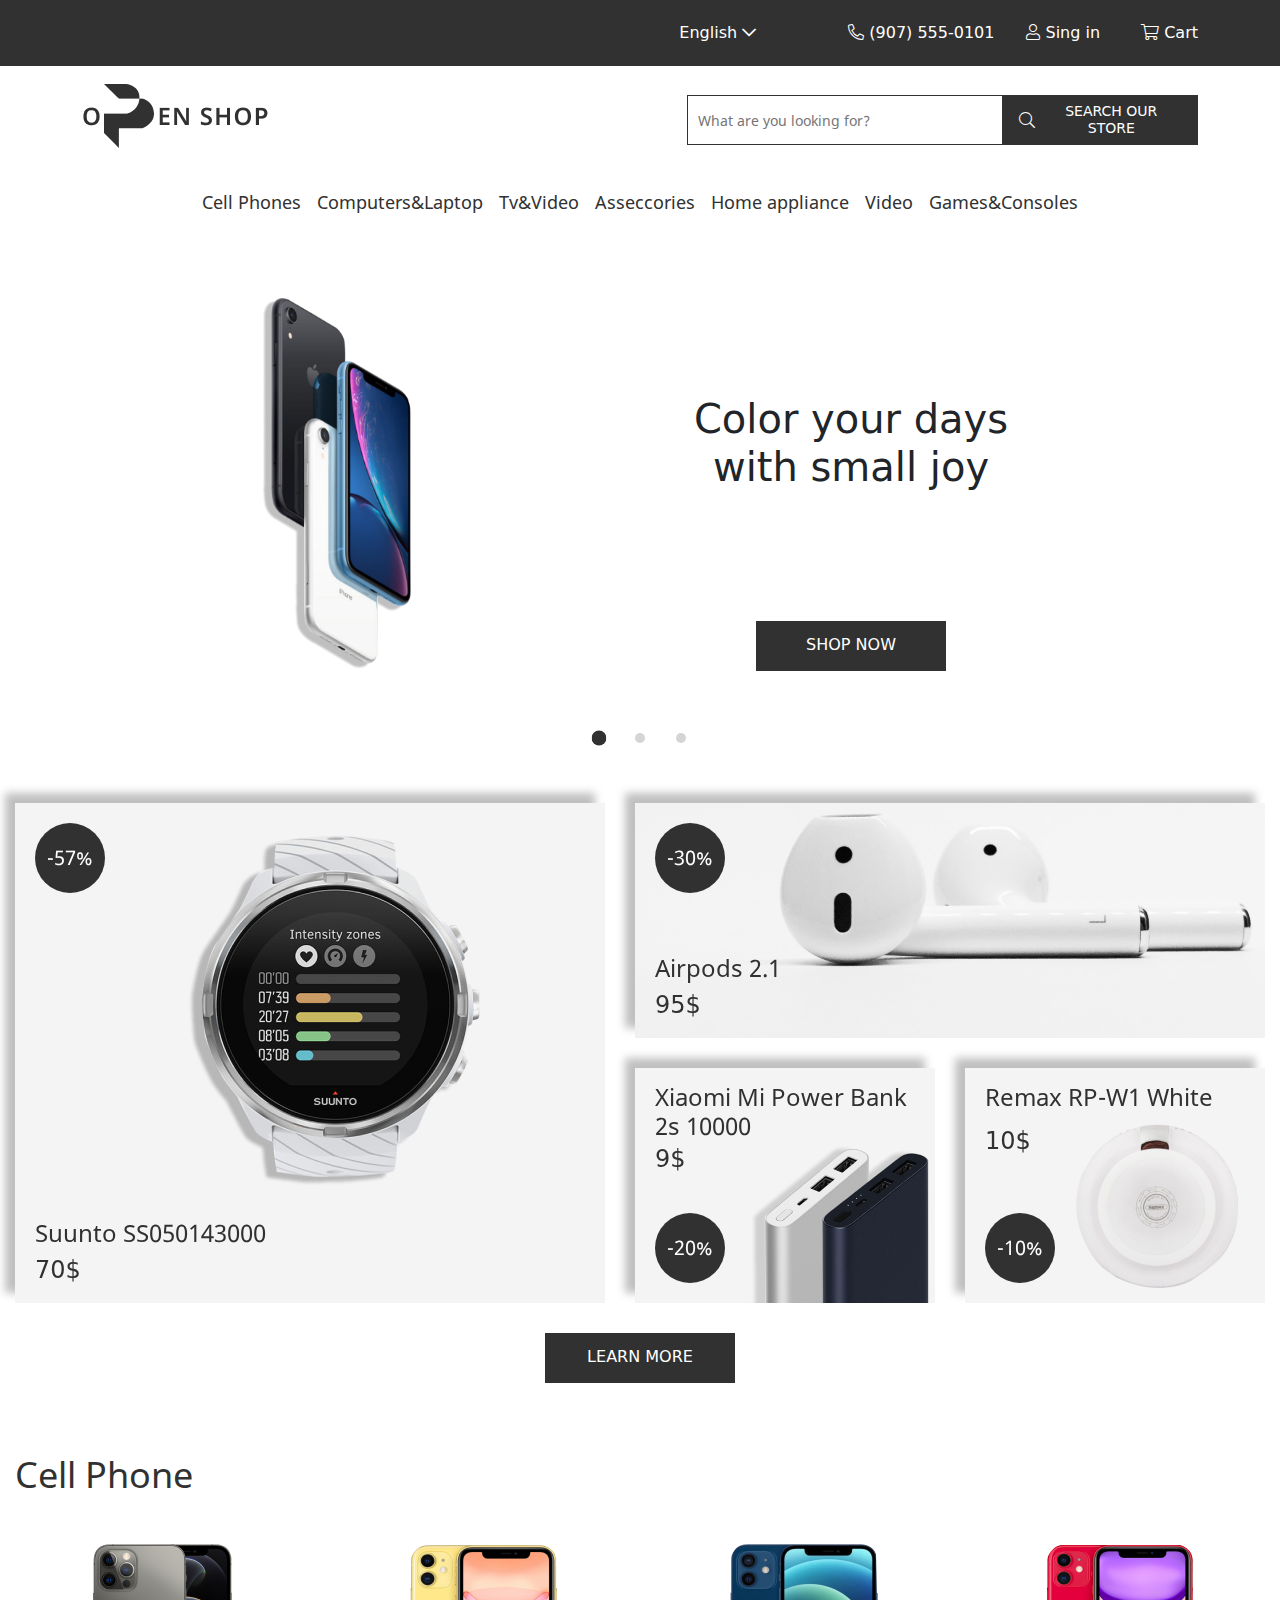
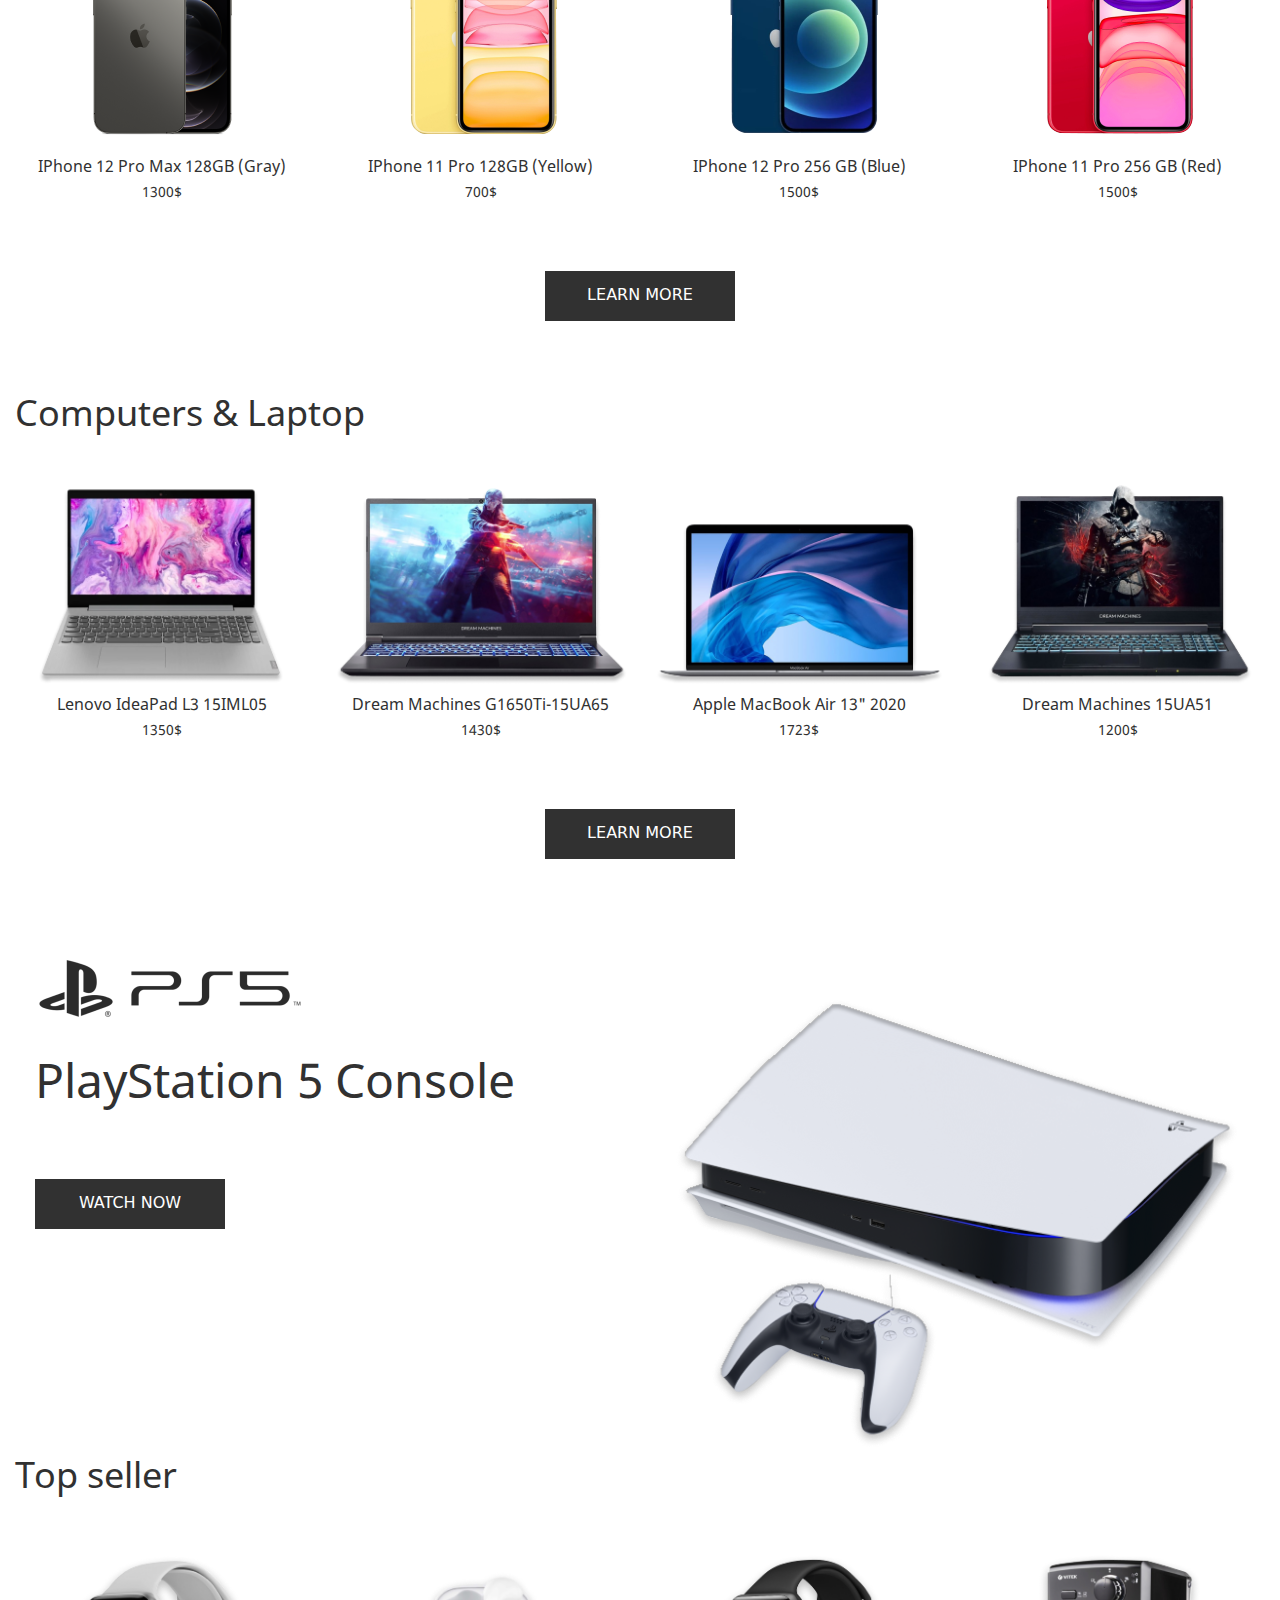
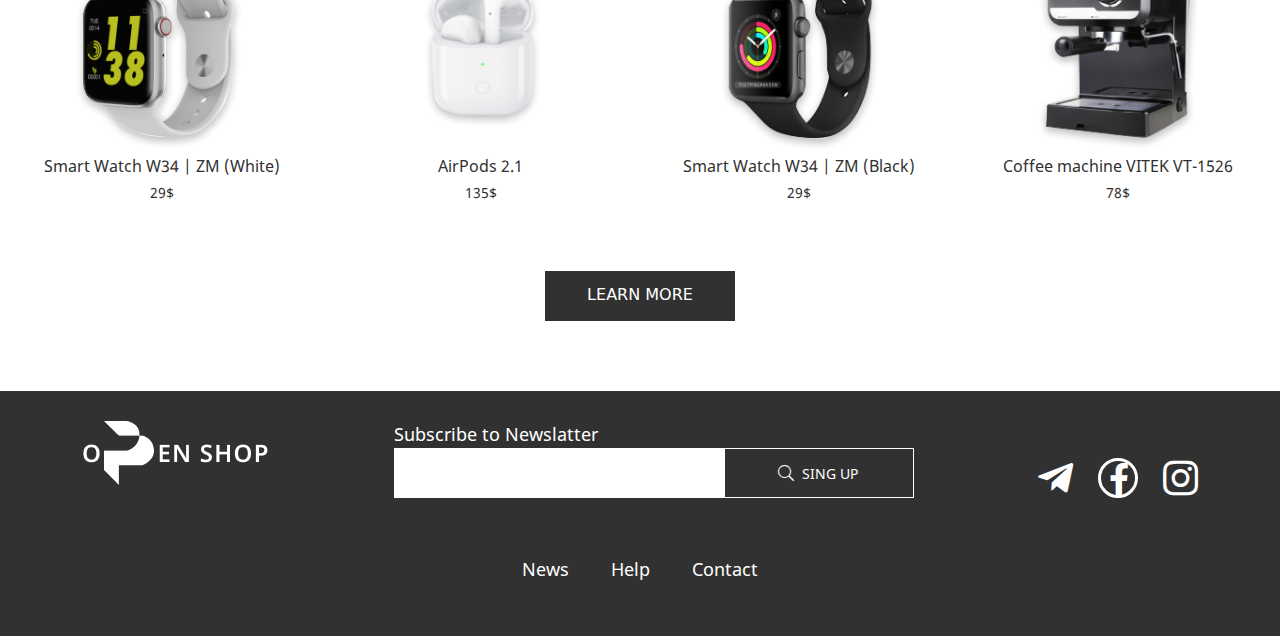
<file: index.html>
<!DOCTYPE html>
<html lang="en">

<head>
    <meta charset="UTF-8">
    <meta http-equiv="X-UA-Compatible" content="IE=edge">
    <meta name="viewport" content="width=device-width, initial-scale=1.0">
    <link rel="stylesheet" href="./fonts/all.min.css">
    <link rel="stylesheet" href="./lib/bootstrap.css">
    <link rel="stylesheet" href="./style/main.css">
    <link rel="stylesheet" href="./style/media.css">
    <link rel="stylesheet" href="./style/fon.css">
    <title>OpenShop</title>
</head>

<body>
    <div class="header">
        <div class="nav1">
            <div class="container">
                <ul class="list">
                    <li class="nav_link1">
                        <div class="lan">
                            <div class="dropdown">
                                <a class="btn btn-secondary dropdown-toggle" href="#" role="button"
                                    id="dropdownMenuLink" data-bs-toggle="dropdown" aria-expanded="false">
                                    English <span class="far fa-chevron-down"></span>
                                </a>

                                <ul class="dropdown-menu" aria-labelledby="dropdownMenuLink">
                                    <li><a class="dropdown-item" href="#">Arabic</a></li>
                                    <li><a class="dropdown-item" href="#">Russion</a></li>
                                    <li><a class="dropdown-item" href="#">uzbek</a></li>
                                </ul>
                            </div>
                        </div>
                    </li>
                    <li class="nav_link2">
                        <div class="tel">
                            <a href="tel:977553532">
                                <span class="fal fa-phone-alt"></span>
                                (907)&nbsp;555-0101
                            </a>
                        </div>
                    </li>
                    <li class="nav_link">
                        <div class="sign_in">
                            <a href="#!">
                                <span class="fal fa-user"></span>
                                Sing&nbsp;in
                            </a>
                        </div>
                    </li>
                    <li class="nav_link">
                        <div class="cart">
                            <a href="#!">
                                <span class="fal fa-shopping-cart"></span>
                                Cart
                            </a>
                        </div>
                    </li>
                </ul>
            </div>
        </div>
        <div class="nav2">
            <div class="container flex">
                <div class="logo"></div>
                <form action="">
                    <div class="form">
                        <input class="text" type="text" placeholder="What are you looking for?">
                        <button class="button">
                            <span class="fal fa-search"></span>
                            <p>SEARCH OUR STORE</p>
                        </button>
                    </div>
                </form>
            </div>
        </div>
        <div class="nav3">
            <nav class="navbar navbar-expand-lg ">
                <div class="d-flex justify-content-center container">
                    <button class="navbar-toggler collapsed" type="button" data-bs-toggle="collapse"
                        data-bs-target="#navbarSupportedContent" aria-controls="navbarSupportedContent"
                        aria-expanded="false" aria-label="Toggle navigation">
                        <span class="navbar-toggler-icon menu"></span>
                    </button>
                    <div class="collapse navbar-collapse" id="navbarSupportedContent">
                        <ul class="navbar-nav  align-items-center align-items-lg-center">
                            <li class="nav-item">
                                <a class="nav-link" href="#">Cell Phones </a>
                            </li>
                            <li class="nav-item">
                                <a class="nav-link" href="#">Computers&Laptop</a>
                            </li>
                            <li class="nav-item">
                                <a class="nav-link" href="#">Tv&Video</a>
                            </li>
                            <li class="nav-item">
                                <a class="nav-link" href="#">Asseccories</a>
                            </li>
                            <li class="nav-item">
                                <a class="nav-link" href="#">Home appliance</a>
                            </li>
                            <li class="nav-item">
                                <a class="nav-link" href="#"> Video</a>
                            </li>
                            <li class="nav-item">
                                <a class="nav-link" href="#"> Games&Consoles</a>
                            </li>
                        </ul>
                    </div>
                </div>
            </nav>
        </div>
        <div class="container">
            <div id="carouselExampleIndicators" class="carousel  slide row justify-content-center"
                data-bs-ride="carousel">
                <div class="col-lg-6 col-xl-6">
                    <div class="carousel-inner">
                        <div class="carousel-item active">
                            <!-- <div class="slide_shadow">
                                <img src="./images/bg_slide.png" alt="">
                            </div> -->
                            <img id="im" class=" img" src="./images/slide1.png" class="d-block w-100" alt="...">
                        </div>
                        <div class="carousel-item">
                            <!-- <div class="slide_shadow">
                                <img src="./images/bg_slide.png" alt="">
                            </div> -->
                            <img id="im" class=" img" src="./images/slide2.png" class="d-block w-100" alt="...">
                        </div>
                        <div class="carousel-item ">
                            <!-- <div class="slide_shadow">
                                <img src="./images/bg_slide.png" alt="">
                            </div> -->
                            <img id="im" class=" img" src="./images/slide1.png" class="d-block w-100" alt="...">
                        </div>
                    </div>
                </div>
                <div class="col-lg-6 col-xl-6">
                    <div class="container slide_div">
                        <div class="buy">
                            <h1 class="slide_title">Color your days with small joy</h1>
                            <a class="link" href="#!">SHOP NOW</a>
                        </div>
                    </div>
                </div>
                <div class="carousel-indicators">
                    <button type="button" data-bs-target="#carouselExampleIndicators" data-bs-slide-to="0"
                        class="active" aria-current="true" aria-label="Slide 1"></button>
                    <button type="button" data-bs-target="#carouselExampleIndicators" data-bs-slide-to="1"
                        aria-label="Slide 2"></button>
                    <button type="button" data-bs-target="#carouselExampleIndicators" data-bs-slide-to="2"
                        aria-label="Slide 3"></button>
                </div>
            </div>
        </div>
    </div>
    </header>
    <main>
        <!-- grid start -->
        <section class="section1 ">
            <div class="container1290">
                <div class="grid">
                    <div class="grid_box box_1">
                        <h3 class="grid_title">Suunto SS050143000</h3>
                        <p class="grid_text">70$</p>
                    </div>
                    <div class="grid_box box_2">
                        <h3 class="grid_title">Airpods 2.1</h3>
                        <p class="grid_text">95$</p>
                    </div>
                    <div class="grid_box box_3">
                        <h3 style="top: 15px;left: 20px;" class="grid_title">Xiaomi Mi Power Bank 2s 10000</h3>
                        <p style="top: 73px;" class="grid_text">9$</p>
                    </div>
                    <div class="grid_box box_4">
                        <h3 style="top: 15px;left: 20px;" class="grid_title">Remax RP-W1 White</h3>
                        <p style="top: 55px;" class="grid_text">10$</p>
                    </div>
                </div>
                <a style="margin: 0 auto; margin-bottom: 70px;" class="link" href="#!">
                    LEARN MORE
                </a>
            </div>
        </section>
        <!-- grid end -->

        <!-- iphones start -->
        <section class="section2">
            <div class="container_1290">
                <h2 class="section2_title">Cell Phone</h2>
                <div class="row phones ">
                    <div class="phone col-xl-3 col-lg-6 col-md-6 col-sm-12 col-12 ">
                        <span class="far heart fa-heart"></span>
                        <div class="shrink">
                            <div class="back"></div>
                            <img src="./images/1.png" alt="">
                            <h3 class="phone_title">IPhone 12 Pro Max 128GB (Gray)</h3>
                            <p class="phone_text">1300$</p>
                        </div>
                        <a target="blank" href="./buy.html" class="phone_link">BUY</a>
                    </div>
                    <div class="phone col-xl-3 col-lg-6 col-md-6 col-sm-12 col-12 ">
                        <span class="far heart fa-heart"></span>
                        <div class="shrink">
                            <div class="back"></div>
                            <img src="./images/2.png" alt="">
                            <h3 class="phone_title">IPhone 11 Pro 128GB (Yellow)</h3>
                            <p class="phone_text">700$</p>
                        </div>
                        <a target="blank" href="./buy.html" class="phone_link">BUY</a>
                    </div>
                    <div class="phone col-xl-3 col-lg-6 col-md-6 col-sm-12 col-12">
                        <span class="far heart fa-heart"></span>
                        <div class="shrink">
                            <div class="back"></div>
                            <img src="./images/3.png" alt="">
                            <h3 class="phone_title">IPhone 12 Pro 256 GB (Blue)</h3>
                            <p class="phone_text">1500$</p>
                        </div>
                        <a target="blank" href="./buy.html" class="phone_link">BUY</a>
                    </div>
                    <div class="phone col-xl-3 col-lg-6 col-md-6 col-sm-12 col-12 ">
                        <span class="far heart fa-heart"></span>
                        <div class="shrink">
                            <div class="back"></div>
                            <img src="./images/4.png" alt="">
                            <h3 class="phone_title">IPhone 11 Pro 256 GB (Red)</h3>
                            <p class="phone_text">1500$</p>
                        </div>
                        <a target="blank" href="./buy.html" class="phone_link">BUY</a>
                    </div>
                </div>
                <a href="#!" class="phone_a link">LEARN MORE</a>
            </div>
        </section>
        <!-- iphones end -->

        <!-- computer start -->
        <section class="section3">
            <div class="container_1290">
                <h2 class="section2_title">Computers & Laptop</h2>
                <div class="row phones ">
                    <div class="phone col-xl-3 col-lg-6 col-md-6 col-sm-6 col-12 ">
                        <span class="far heart fa-heart"></span>
                        <div class="watch_back"></div>
                        <div class="shrink">
                            <img src="./images/11.png" alt="">
                            <h3 class="phone_title">Lenovo IdeaPad L3 15IML05</h3>
                            <p class="phone_text">1350$</p>
                        </div>
                        <a href="#!" class="phone_link">BUY</a>
                    </div>
                    <div class="phone col-xl-3 col-lg-6 col-md-6 col-sm-6 col-12 ">
                        <span class="far heart fa-heart"></span>
                        <div class="watch_back"></div>
                        <div class="shrink">
                            <img src="./images/12.png" alt="">
                            <h3 class="phone_title">Dream Machines G1650Ti-15UA65</h3>
                            <p class="phone_text">1430$</p>
                        </div>
                        <a href="#!" class="phone_link">BUY</a>
                    </div>
                    <div class="phone col-xl-3 col-lg-6 col-md-6 col-sm-6  col-12">
                        <span class="far heart fa-heart"></span>
                        <div class="watch_back"></div>
                        <div class="shrink">
                            <img src="./images/13.png" alt="">
                            <h3 class="phone_title">Apple MacBook Air 13" 2020</h3>
                            <p class="phone_text">1723$</p>
                        </div>
                        <a href="#!" class="phone_link">BUY</a>
                    </div>
                    <div class="phone col-xl-3 col-lg-6 col-md-6 col-sm-6 col-12 ">
                        <span class="far heart fa-heart"></span>
                        <div class="watch_back"></div>
                        <div class="shrink">
                            <img src="./images/14.png" alt="">
                            <h3 class="phone_title">Dream Machines 15UA51</h3>
                            <p class="phone_text">1200$</p>
                        </div>
                        <a href="#!" class="phone_link">BUY</a>
                    </div>
                </div>
                <a href="#!" class="phone_a link">LEARN MORE</a>
            </div>
        </section>
        <!-- computer end -->

        <!-- playstation start -->
        <section class="section4">
            <div class="container_1290">
                <div class="bg">
                    <div class="m">
                        <div class="section4_img">
                            <div class="ps_img"></div>
                        </div>
                        <h1 class="section4_title">PlayStation 5 Console</h1>
                        <a href="#!" class="link">WATCH NOW</a>
                    </div>
                </div>
            </div>
        </section>
        <!-- playstation end -->

        <!-- smart_watch start-->
        <section class="section5">
            <div class="container_1290">
                <h2 class="section2_title">Top seller</h2>
                <div class="row phones ">
                    <div class="phone col-xl-3 col-lg-6 col-md-6 col-sm-6 col-12 ">
                        <span class="far heart fa-heart"></span>
                        <div class="watch_back"></div>
                        <div class="shrink">
                            <img src="./images/111.png" alt="">
                            <h3 class="phone_title">Smart Watch W34 | ZM (White)</h3>
                            <p class="phone_text">29$</p>
                        </div>
                        <a href="#!" class="phone_link">BUY</a>
                    </div>
                    <div class="phone col-xl-3 col-lg-6 col-md-6 col-sm-6 col-12 ">
                        <span class="far heart fa-heart"></span>
                        <div class="watch_back"></div>
                        <div class="shrink">
                            <img src="./images/122.png" alt="">
                            <h3 class="phone_title">AirPods 2.1</h3>
                            <p class="phone_text">135$</p>
                        </div>
                        <a href="#!" class="phone_link">BUY</a>
                    </div>
                    <div class="phone col-xl-3 col-lg-6 col-md-6 col-sm-6  col-12">
                        <span class="far heart fa-heart"></span>
                        <div class="watch_back"></div>
                        <div class="shrink">
                            <img src="./images/133.png" alt="">
                            <h3 class="phone_title">Smart Watch W34 | ZM (Black)</h3>
                            <p class="phone_text">29$</p>
                        </div>
                        <a href="#!" class="phone_link">BUY</a>
                    </div>
                    <div class="phone col-xl-3 col-lg-6 col-md-6 col-sm-6 col-12 ">
                        <span class="far heart fa-heart"></span>
                        <div class="watch_back"></div>
                        <div class="shrink">
                            <img src="./images/144.png" alt="">
                            <h3 class="phone_title">Coffee machine VITEK VT-1526</h3>
                            <p class="phone_text">78$</p>
                        </div>
                        <a href="#!" class="phone_link">BUY</a>
                    </div>
                </div>
                <a href="#!" class="phone_a link">LEARN MORE</a>
            </div>
        </section>
        <!-- smart_watch end -->
    </main>
    <footer class="footer">
        <div class="container">
            <div class="f1">
                <div class="logoo "></div>
                <div class="f2_div">
                    <p>Subscribe to Newslatter</p>
                    <form action="#!">
                        <div class="form">
                            <input class="t text" type="text">
                            <button class="b button">
                                <span class="fal fa-search"></span>
                                <p>SING UP</p>
                            </button>
                        </div>
                    </form>
                </div>
                <a class="a" href="#!">
                    <div class="div">
                        <i class="fab fa-telegram-plane"></i>
                        <div class="facebook"><i class="f fab fa-facebook-f"></i></div>
                        <i class="fab fa-instagram"></i>
                    </div>
                </a>
            </div>
            <div class="f2">
                <ul class="list f2__list">
                    <li class="nav-item">
                        <a class="nav-link f2__link" href="#!">News</a>
                    </li>
                    <li class="nav-item">
                        <a class="nav-link f2__link" href="#!">Help</a>
                    </li>
                    <li class="nav-item">
                        <a class="nav-link f2__link" href="#!">Contact</a>
                    </li>
                </ul>
            </div>
        </div>
    </footer>
    <script src="./lib/bootstrap.js"></script>
</body>

</html>
</file>
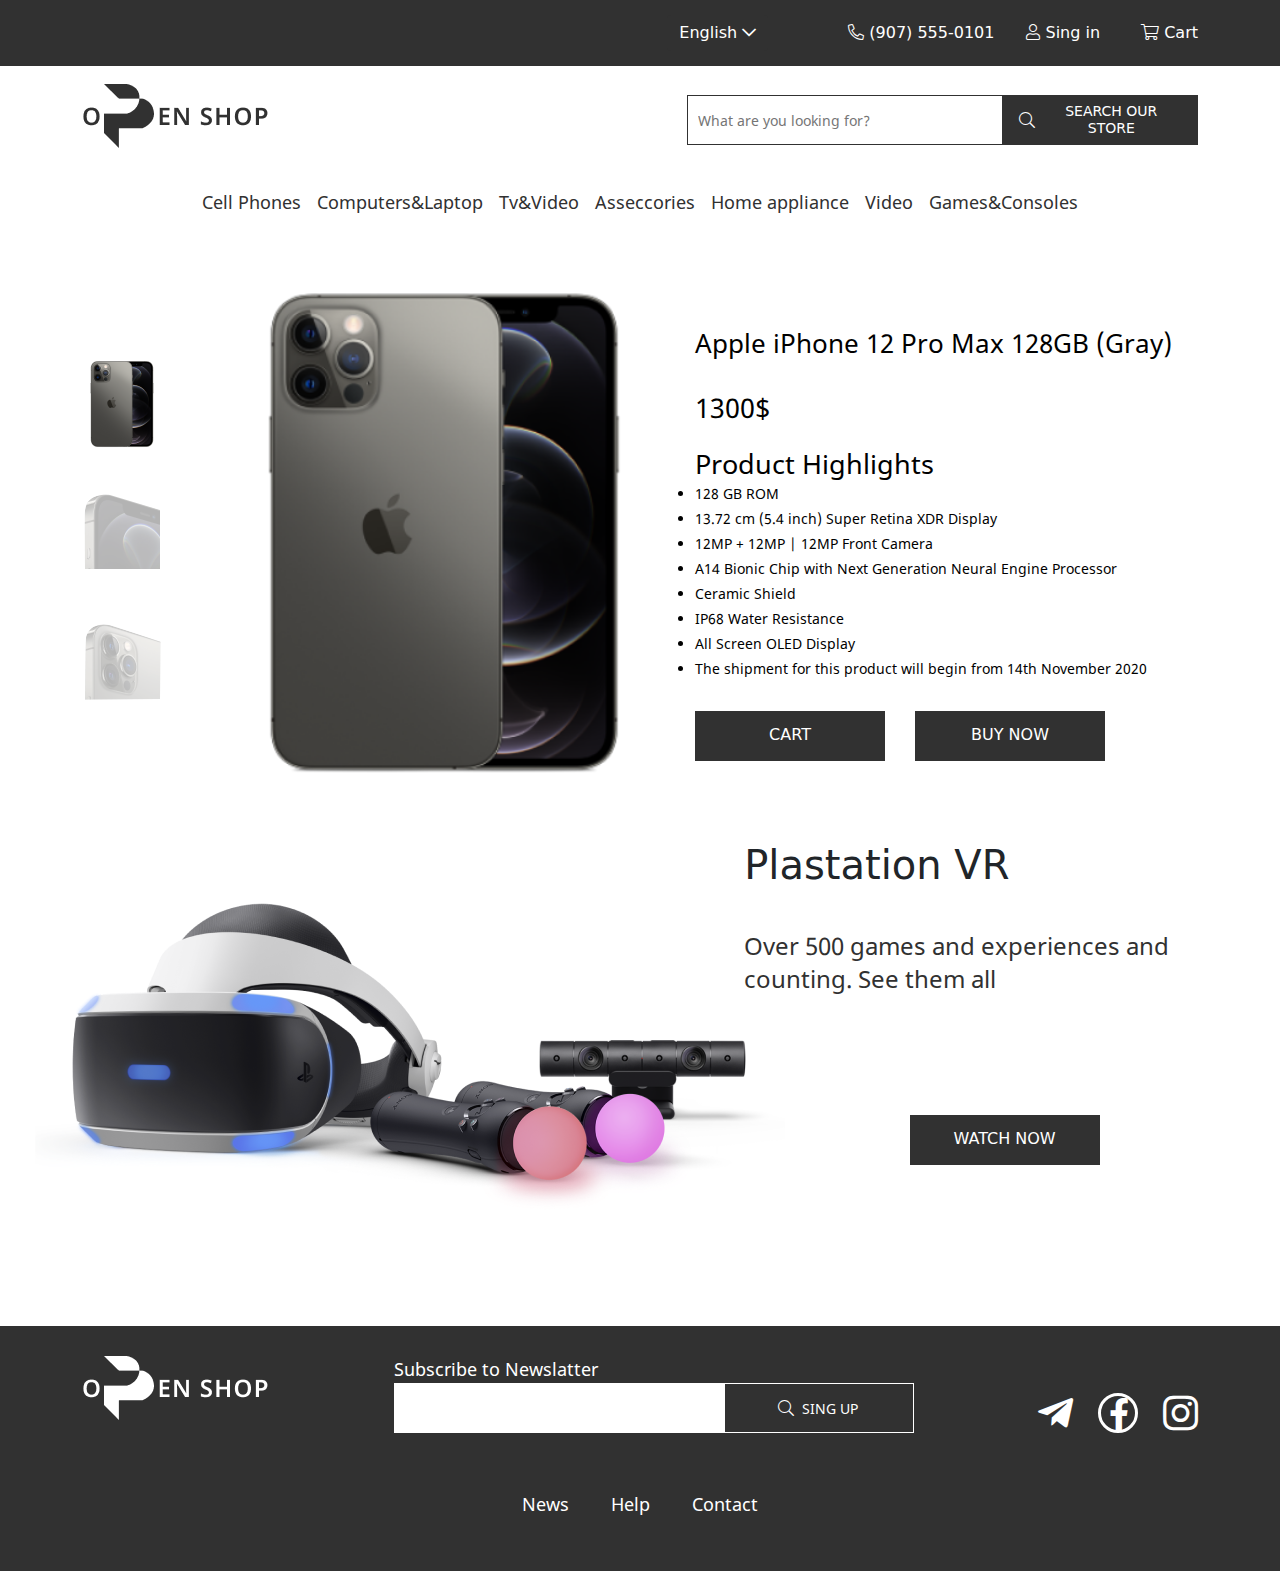
<file: buy.html>
<!DOCTYPE html>
<html lang="en">

<head>
    <meta charset="UTF-8">
    <meta http-equiv="X-UA-Compatible" content="IE=edge">
    <meta name="viewport" content="width=device-width, initial-scale=1.0">
    <link rel="stylesheet" href="./fonts/all.min.css">
    <link rel="stylesheet" href="./lib/bootstrap.css">
    <link rel="stylesheet" href="./style/main.css">
    <link rel="stylesheet" href="./style/media.css">
    <link rel="stylesheet" href="./style/fon.css">
    <title>Buy IPhone</title>
</head>

<body>
    <div class="nav1">
        <div class="container">
            <ul class="list">
                <li class="nav_link1">
                    <div class="lan">
                        <div class="dropdown">
                            <a class="btn btn-secondary dropdown-toggle" href="#" role="button" id="dropdownMenuLink"
                                data-bs-toggle="dropdown" aria-expanded="false">
                                English <span class="far fa-chevron-down"></span>
                            </a>
                            <ul class="dropdown-menu" aria-labelledby="dropdownMenuLink">
                                <li><a class="dropdown-item" href="#">Arabic</a></li>
                                <li><a class="dropdown-item" href="#">Russion</a></li>
                                <li><a class="dropdown-item" href="#">uzbek</a></li>
                            </ul>
                        </div>
                    </div>
                </li>
                <li class="nav_link2">
                    <div class="tel">
                        <a href="tel:977553532">
                            <span class="fal fa-phone-alt"></span>
                            (907)&nbsp;555-0101
                        </a>
                    </div>
                </li>
                <li class="nav_link">
                    <div class="sign_in">
                        <a href="#!">
                            <span class="fal fa-user"></span>
                            Sing&nbsp;in
                        </a>
                    </div>
                </li>
                <li class="nav_link">
                    <div class="cart">
                        <a href="#!">
                            <span class="fal fa-shopping-cart"></span>
                            Cart
                        </a>
                    </div>
                </li>
            </ul>
        </div>
    </div>
    <div class="nav2">
        <div class="container flex">
            <div src="index.html" class="logo"></div>
            <form action="">
                <div class="form">
                    <input class="text" type="text" placeholder="What are you looking for?">
                    <button class="button">
                        <span class="fal fa-search"></span>
                        <p>SEARCH OUR STORE</p>
                    </button>
                </div>
            </form>
        </div>
    </div>
    <div class="nav3">
        <nav class="navbar navbar-expand-lg ">
            <div class="d-flex justify-content-center container">
                <button class="navbar-toggler collapsed" type="button" data-bs-toggle="collapse"
                    data-bs-target="#navbarSupportedContent" aria-controls="navbarSupportedContent"
                    aria-expanded="false" aria-label="Toggle navigation">
                    <span class="navbar-toggler-icon menu"></span>
                </button>
                <div class="collapse navbar-collapse" id="navbarSupportedContent">
                    <ul class="navbar-nav  align-items-center align-items-lg-center">
                        <li class="nav-item">
                            <a class="nav-link" href="#">Cell Phones </a>
                        </li>
                        <li class="nav-item">
                            <a class="nav-link" href="#">Computers&Laptop</a>
                        </li>
                        <li class="nav-item">
                            <a class="nav-link" href="#">Tv&Video</a>
                        </li>
                        <li class="nav-item">
                            <a class="nav-link" href="#">Asseccories</a>
                        </li>
                        <li class="nav-item">
                            <a class="nav-link" href="#">Home appliance</a>
                        </li>
                        <li class="nav-item">
                            <a class="nav-link" href="#"> Video</a>
                        </li>
                        <li class="nav-item">
                            <a class="nav-link" href="#"> Games&Consoles</a>
                        </li>
                    </ul>
                </div>
            </div>
        </nav>
    </div>
    <div class="container slide_flex">
        <div class="bar">
            <img src="./images/slide3_1.png" alt="">
            <img src="./images/silde3_2.png" alt="">
            <img src="./images/slide3_3.png" alt="">
        </div>
        <img class="img i" src="./images/slide3.png" alt="">
        <div class="intro">
            <h1 class="intro_title">
                Apple iPhone 12 Pro Max 128GB (Gray)
            </h1>
            <p>1300$</p>
            <ul class="intro_list">
                <h3>Product Highlights</h3>
                <li class="intro_li">128 GB ROM</li>
                <li class="intro_li"> 13.72 cm (5.4 inch) Super Retina XDR Display</li>
                <li class="intro_li"> 12MP + 12MP | 12MP Front Camera</li>
                <li class="intro_li"> A14 Bionic Chip with Next Generation Neural Engine
                    Processor</li>
                <li class="intro_li"> Ceramic Shield</li>
                <li class="intro_li"> IP68 Water Resistance</li>
                <li class="intro_li"> All Screen OLED Display</li>
                <li class="intro_li">The shipment for this product will begin from 14th November
                    2020</li>
            </ul>
            <div class="intro_links">
                <a href="#!" class="intro_link link">CART</a>
                <a href="#!" class="intro_link link">BUY NOW</a>
            </div>
        </div>
    </div>
    <section class="vr">
        <div class="container_1290">
            <div class="vr_bg">
                <div></div>
                <div class="vr_block col-xl-5">
                    <h1 class="vr_title">Plastation VR</h1>
                    <p class="vr_text">Over 500 games and experiences and counting. See them all</p>
                    <a href="#!" class="center link">WATCH NOW</a>
                </div>
            </div>
        </div>
    </section>
    <footer class="footer">
        <div class="container">
            <div class="f1">
                <div class="logoo "></div>
                <div class="f2_div">
                    <p>Subscribe to Newslatter</p>
                    <form action="#!">
                        <div class="form">
                            <input class="t text" type="text">
                            <button class="b button">
                                <span class="fal fa-search"></span>
                                <p>SING UP</p>
                            </button>
                        </div>
                    </form>
                </div>
                <a class="a" href="#!">
                    <div class="div">
                        <i class="fab fa-telegram-plane"></i>
                        <div class="facebook"><i class="f fab fa-facebook-f"></i></div>
                        <i class="fab fa-instagram"></i>
                    </div>
                </a>
            </div>
            <div class="f2">
                <ul class="list f2__list">
                    <li class="nav-item">
                        <a class="nav-link f2__link" href="#!">News</a>
                    </li>
                    <li class="nav-item">
                        <a class="nav-link f2__link" href="#!">Help</a>
                    </li>
                    <li class="nav-item">
                        <a class="nav-link f2__link" href="#!">Contact</a>
                    </li>
                </ul>
            </div>
        </div>
    </footer>
    <script src="./lib/bootstrap.js"></script>
</body>

</html>
</file>
<file: style/main.css>
@import "./fonts.css";

:root {
    --nsr: "NotoSans";
    --nsl: "NotoSans";
    --nsm: "NotoSans";
    --nssm: "NotoSans";
    --black: #313131;
    --dots: #ABABAB;
    --body: #FFFFFF;
    --tran: 0.5s;
}

/* header start */
* {
    margin: 0;
    padding: 0;
    box-sizing: border-box;
    text-decoration: none;
}

ul, ol, p, h1.h2, h3, h4, h5, h6 {
    margin: 0;
    padding: 0;
}

/* nav1 start */
.nav1 {
    background-color: var(--black);
    display: flex;
    align-items: center;
}

.dropdown-toggle::after {
    display: none;
}

.list {
    margin-top: 15px;
    margin-bottom: 15px;
    display: flex;
    justify-content: end;
    align-items: center;
    list-style: none;
    flex-wrap: wrap;
}

.nav_link a {
    text-decoration: none;
    color: white;
}

.nav_link1,
.nav_link2 a {
    text-decoration: none;
    color: white;
}

.btn-secondary {
    background-color: var(--black);
    border: none;
}

.btn-secondary:focus {
    background-color: var(--black);
}

.dropdown-item {
    color: white;
}

.dropdown-menu {
    background-color: var(--black);
    border-radius: 5px;
    margin-left: -5px;
}

.cart {
    margin-left: 41px;
}

.sign_in {
    margin-left: 32px;
}

.tel {
    margin-left: 80px;
}

.dropdown-menu {
    min-width: 95px;
}

/* nav1 end*/

/* nav2 start */
.nav2 {
    display: flex;
    max-height: 960px;
    justify-content: space-between;
    margin-top: 18px;
    margin-bottom: 18px;
}

.logo::after {
    content: url(../images/Logo1.png);
    cursor: pointer;
}

.text {
    max-width: 440px !important;
    width: 100% !important;
    padding: 16px 0 15px 10px;
    border: 1px solid #313131;
    display: flex;
    gap: 30px;
    font-family: var(--nsr);
    color: #BBBBBB;
    font-size: 14px;
    -webkit-appearance: none;
    position: relative;
    height: 50px;
}

.button {
    width: 320px !important;
    height: 50px;
    background-color: #313131;
    border: 1px solid #313131;
    color: white;
    font-size: 14px;
    line-height: 17px;
    text-transform: uppercase;
    display: flex;
    align-items: center;
}

.flex {
    display: flex;
    justify-content: space-between;
    align-items: center;
}

.form {
    display: flex;
}

.button span {
    padding-left: 15px;
    font-size: 16px;
}

.button p {
    padding-right: 17px;
    padding-left: 8px;
}

/* nav2 end */

/* nav3 start */

.nav-link {
    color: #313131;
    font-family: var(--nsr);
    font-size: 18px;
    transition: 0.5s;
}

.navbar-toggler {
    padding: 0.25rem 0.75rem;
    font-size: 1.25rem;
    line-height: 1;
    background-color: transparent;
    border: 1px solid transparent;
    border-radius: 0.25rem;
    transition: box-shadow .15s ease-in-out;
}

.nav-link:hover {
    transition: 0.5s;
    color: var(--black);
}

.navbar-toggler:focus {
    box-shadow: unset;
}

.navbar-toggler:not(.collapsed) .menu::after {
    top: 0;
    transform: rotate(45deg);
}

.navbar-toggler:not(.collapsed) .menu::before {
    top: 0;
    transform: rotate(-45deg);
}

.navbar-toggler:not(.collapsed) .menu {
    background-color: unset;
}

.menu::after,
.menu::before {
    content: '';
    width: 100%;
    height: 100%;
    background-color: var(--black);
    left: 0;
    top: -10px;
    position: absolute;
    transition: 0.5s;
}

.menu::after {
    top: 10px;
}

.navbar-collapse {
    flex-basis: 100%;
    flex-grow: 1;
    align-items: center;
}

.collapse:not(.show) {
    display: none;
}

.menu {
    width: 35px;
    height: 2px;
    background-color: var(--black);
    transition: 0.5s;
    position: relative;
}

.nav3 {
    margin-bottom: 50px;
    display: flex;
    justify-content: center;
    align-items: center;
}

.icon {
    font-size: 35px;
    margin-top: -2px;
}

/* nav3 end */

/* slide start */
.slide_div {
    display: flex;
}


.slide_title {
    margin-top: 113px;
    text-align: center;
    margin-bottom: 130px;
    max-width: 400px;
    width: 100%;
}

.link {
    width: 190px !important;
    height: 50px !important;
    background-color: var(--black);
    color: white;
    text-decoration: none;
    display: block;
    text-align: center;
    position: relative;
    z-index: 10;
    padding-top: 12px;
}

.img {
    width: 100%;
}

.buy {
    display: flex;
    align-items: center;
    flex-direction: column;
}

.slide_flex {
    display: flex;
    align-items: center;
    margin-bottom: 40px;
}

.bar {
    display: flex;
    flex-direction: column;
    row-gap: 30px;
    margin-right: 30px;
}

.img {
    margin-right: 30px;
    max-width: 740px !important;
    width: 100% !important;
}

.intro_title {
    font-family: var(--nsm);
    font-size: 30px;
    line-height: 70px;
    color: #000000;
    margin-bottom: 40px;
    font-weight: 600;
}

.intro p {
    font-size: 27px;
    font-family: var(--nsm);
    color: #000000;
    margin-bottom: 20px;
}

.intro_list {
    margin-bottom: 30px;
}

.intro_list h3 {
    font-size: 27px;
    font-family: var(--nsm);
    color: #000000;
}

.intro_li {
    font-family: var(--nsr);
    font-size: 14px;
    line-height: 25px;
    color: #000000;
}

.intro_links {
    display: flex;
    gap: 30px;
}

.intro {
    width: 100%;
}

.carousel-indicators {
    position: static;
    margin: 0;
    gap: 25px;
}

.carousel-indicators button {
    border-radius: 50%;
    width: 10px !important;
    height: 10px !important;
    background-color: var(--dots) !important;
}

.slide_flex {
    position: relative;
}

.carousel-indicators button.active {
    background-color: #313131 !important;
    transform: scale(1.5);
}

.vr_bg {
    height: 500px;
    display: flex;
    justify-content: flex-end;
    background-image: url(../images/vr.png);
}

.vr_title {
    margin-top: 15px;
}

.vr_text {
    font-family: var(--nsr);
    font-weight: 400;
    color: var(--black);
    font-size: 24px;
    line-height: 33px;
    margin-top: 40px;
    margin-bottom: 120px;
}
.center {
    margin: 0 auto;
}

/* slide end */

/* header end */


/* main start */

/* section1 start (grid) */

.grid {
    display: grid;
    grid-template-columns: repeat(4, 1fr);
    grid-template-rows: 1fr 1fr;
    gap: 30px;
    margin-top: 50px;
    margin-bottom: 30px;
    position: relative;
}

.container1290 {
    max-width: 1290px;
    width: 100%;
    margin: 0 auto;
    padding: 0 15px;
}

.container_1290 {
    max-width: 1290px;
    width: 100%;
    margin: 0 auto;
    padding: 0 15px;
}

.grid_box {
    min-height: 235px;
    min-width: 300px;
    display: flex;
    flex-direction: column;
    align-items: center;
    justify-content: center;
    position: relative;
    z-index: 1;
    filter: drop-shadow(-10px -10px 4px rgba(0, 0, 0, 0.25));
}


.box_1 {
    grid-row: span 2;
    grid-column: span 2;
    background-image: url(../images/watch.png);
    background-color: #F4F4F4;
    position: relative;
}

.box_1::before {
    content: "-57%";
    width: 70px;
    height: 70px;
    border-radius: 50%;
    background-color: var(--black);
    position: absolute;
    top: 20px;
    left: 20px;
    color: white;
    font-family: var(--nsr);
    font-size: 20px;
    display: flex;
    justify-content: center;
    align-items: center;
}

.box_2 {
    background-color: #F4F4F4;
    grid-row: span 1;
    grid-column: span 2;
    background-image: url(../images/airpods.png);
    position: relative;
}

.box_2::before {
    content: "-30%";
    width: 70px;
    height: 70px;
    border-radius: 50%;
    background-color: var(--black);
    position: absolute;
    top: 20px;
    left: 20px;
    color: white;
    font-family: var(--nsr);
    font-size: 20px;
    display: flex;
    justify-content: center;
    align-items: center;
}

.box_3 {
    background-color: #F4F4F4;
    background-image: url(../images/block1.png);
    position: relative;
}

.box_3::before {
    content: "-20%";
    width: 70px;
    height: 70px;
    border-radius: 50%;
    background-color: var(--black);
    position: absolute;
    bottom: 20px;
    left: 20px;
    color: white;
    font-family: var(--nsr);
    font-size: 20px;
    display: flex;
    justify-content: center;
    align-items: center;
}

.box_4 {
    background-color: #F4F4F4;
    background-image: url(../images/block2.png);
    position: relative;
}

.box_4::before {
    content: "-10%";
    width: 70px;
    height: 70px;
    border-radius: 50%;
    background-color: var(--black);
    position: absolute;
    bottom: 20px;
    left: 20px;
    color: white;
    font-family: var(--nsr);
    font-size: 20px;
    display: flex;
    justify-content: center;
    align-items: center;
}

.grid_title {
    position: absolute;
    left: 20px;
    bottom: 55px;
    font-family: var(--nsl);
    font-size: 24px;
    color: var(--black);
    font-weight: 500;
}

.grid_text {
    position: absolute;
    left: 20px;
    bottom: 15px;
    color: var(--black);
    font-size: 24px;
    font-weight: 300;
}

/* section1 end (grid) */

/* section2 start (phones) */
.section2_title {
    margin-bottom: 30px;
    font-family: var(--nsm);
    font-weight: 600;
    font-size: 36px;
    color: var(--black);
}

.phone {
    position: relative;
    display: flex;
    align-items: center;
    justify-content: flex-start;
    flex-direction: column;
    flex-shrink: 0;
    margin-bottom: 60px;
    height: 285px;
    transition: 0.5s !important;
    border: 1px solid white;
}

.phone:hover {
    transition: 0.5s;
    height: 330px;
    margin-bottom: 0px;
    border: 1px solid #999999;
    position: relative;
    z-index: 10;
}

.phone_title {
    font-family: var(--nsl);
    font-weight: 500;
    font-size: 16px;
    color: var(--black);
    text-align: center;
    margin-top: -70px;
}

.phone_text {
    text-align: center;
    font-family: var(--nssm);
    font-weight: 300;
    font-size: 14px;
    color: var(--black);
    margin-top: 5px;
}

.phone_link {
    width: 100px !important;
    height: 30px !important;
    background-color: var(--black);
    color: white;
    text-decoration: none;
    text-align: center;
    padding-top: 5px;
    font-family: var(--nsr);
    font-weight: 400;
    font-size: 14px;
    overflow: hidden !important;
    margin-top: 10px;
    display: none;
    transition: var(--tran);
    position: relative;
    z-index: 10;
}

.phone:hover .phone_link {
    background-color: var(--black);
    display: block;
    transition: var(--tran);
}

.heart {
    position: absolute;
    top: 15px;
    right: 15px;
    font-size: 17px;
    color: var(--black);
    font-weight: 400;
    opacity: 0;
    transition: 0.5s;
}

.phone:hover .heart {
    opacity: 1;
    cursor: pointer;
    transition: 0.5s;
}

.phone_a {
    margin: 0 auto;
    margin-bottom: 70px;
}


/* section2 end (phones) */

/* section4 start (playstation) */

.bg {
    height: 500px;
    background-image: url(../images/Rectangle\ 22.png);
}

.ps_img::after {
    content: url(../images/ps.png);
}

.section4_img {
    margin-top: 94px;
}

.section4_title {
    margin-top: 20px;
    font-family: var(--nsm);
    font-weight: 600;
    color: var(--black);
    font-size: 48px;
    margin-bottom: 70px;
}

.m {
    margin-left: 20px;
}

/* section4 end (playstation) */

/* section5 start */
.phone img {
    width: 300px;
    height: 300px;
}

/* section5 end */

/* footer start */

.logoo::after {
    content: url(../images/Logo2.png);
}

.footer {
    background-color: var(--black);
}

.f1 {
    padding-top: 30px;
    display: flex;
    justify-content: space-between;
}

.b {
    justify-content: center;
    width: 190px !important;
    height: 48px;
}

.t {
    max-width: 330px !important;
    border: none;
    height: 48px;
}

.f2_div {
    font-family: var(--nsr);
    font-weight: 400;
    font-size: 18px;
    color: white;
}

.f2_div form {
    width: 520px;
    border: 1px solid white;
    box-sizing: border-box;
}

.div {
    display: flex;
    align-items: flex-end;
    gap: 25px !important;
}

.a {
    display: flex;
}

.div i {
    color: white;
    font-size: 40px;
}

.f1 a {
    text-decoration: none;
}

.facebook {
    width: 40px;
    height: 40px;
    border-radius: 50%;
    border: 3px solid white;
    display: flex;
    align-items: flex-end;
    padding-left: 8px;
}

.f {
    font-size: 32px !important;
}

.f2__list {
    justify-content: center;
    margin: 0;
    padding-top: 50px;
    padding-bottom: 45px;
    gap: 10px;
}

.f2__link {
    color: white;
}

.f2__link:hover {
    color: white;
}

/* footer end */

/* main end */
</file>
<file: style/media.css>
@media(max-width:768px) {

    /* header start */
    .list {
        justify-content: center !important;
        gap: 30px;
    }

    .form {
        flex-direction: column !important;
    }

    .f2_div form {
        border: none;
        width: 320px;
    }

    .b {
        border: 1px solid white !important;
    }

    .lan,
    .phone,
    .cart,
    .sign_in,
    .tel {
        margin: 0 !important;
    }

    .phone {
        flex: 0 0 auto;
        width: 100%;
        max-width: 350px;
        margin-bottom: 45px !important;
    }

    .phone:hover {
        margin-bottom: 0px !important;
    }

    .form {
        flex-direction: column;
        align-items: center;
    }

    .bg {
        height: 400px;
    }

    .phone_a {
        margin-top: 10px;
    }

    .flex {
        flex-direction: column;
    }

    .phones {
        justify-content: center;
    }

    .text {
        margin-bottom: 10px;
    }

    .button {
        justify-content: center;
    }

    /* header end */

    /* slide start */
    .img {
        width: 648px;
        display: block;
        margin: 0 auto;
    }

    .buy {
        flex-direction: column !important;
        gap: 30px;
    }


    /* slide end */
}

@media(max-width:992px) {
    .flex {
        flex-direction: column;
    }

    .logo {
        margin-bottom: 10px;
    }
}

@media(max-width:460px) {

    /* header start */
    .nav_link {
        width: 40%;
        display: flex;
        justify-content: center;
    }

    .nav_link1,
    .nav_link2 {
        width: 40%;
        display: flex;
        justify-content: center;
    }

    .list {
        margin-top: 10px !important;
    }

    /* header end */
}

@media(max-width:465px) {
    /* .text {
        width: 400px;
    } */
}

@media(max-width:425px) {}

@media(max-width:345px) {

    /* header start */
    .lan,
    .phone {
        width: 50%;
    }

    .text {
        width: 300px !important;
    }

    .button {
        width: 300px !important;
    }

    /* header end */
    .phone {
        flex: 0 0 auto;
        width: 100%
    }

}

@media(max-width:342px) {

    /* header start */
    .nav_link1 {
        width: 35%;
        margin-left: 7px;
    }

    .nav_link2 {
        width: 45%;
    }

    /* header end */
    .phone img {
        width: 250px;
        height: 250px;
    }

    .phone_title {
        margin-top: -40px;
    }

    .section2_title {
        font-size: 25px;
    }
}

@media(max-width:306px) {

    /* header start */
    .nav_link1 {
        width: 30%;
        margin-left: 15px !important;
    }

    .nav_link2 {
        width: 51%;
    }

    /* header end */
}

@media(max-width:325px) {
    .text {
        width: 250px !important;
    }

    .button {
        width: 250px !important;
    }

    .dropdown-toggle {
        padding: 0px;
    }
}

@media(max-width:1399px) {
    .slide_title {
        width: 350px;
    }

    .img {
        margin: 0;
    }

    /* .slide_shadow img {
        top: -58px !important;
        left: 57px !important;
        height: 540px !important;
    } */


    .intro_title {
        font-size: 26px;
        margin-bottom: 10px;
    }
}

@media(max-width:1199px) {
    .phone {
        margin-bottom: 50px;
    }

    /* .slide_shadow img {
        width: 300px !important;
        height: 448px !important;
    } */

    .slide_title {
        margin-top: 40px;
    }
}

@media(max-width:1029px) {
    .buy {
        margin-left: -30px;
    }
}

@media(max-width:991px) {
    .slide_div {
        flex-direction: column;
    }

    /* .slide_shadow img {
        width: 500px !important;
        height: 600px !important;
        top: -20px !important;
        left: 87px !important;
    } */

    .link {
        margin-bottom: 0px !important;
    }

    .logoo::after {
        padding-bottom: 20px;
    }

    .f2_div p {
        text-align: center;
        margin-bottom: 5px;
    }

    .f1 {
        align-items: center;
        flex-direction: column;
    }

    .img {
        margin: 0 auto;
    }

    .a {
        margin-top: 30px;
    }

    .intro_title {
        line-height: 1.3;
        font-size: 23px;
    }

    .slide_title {
        margin: 0;
    }

    .intro p {
        font-size: 23px;
    }

    .nav3 {
        margin-bottom: 0px;
    }

    .img {
        display: block;
        margin: 0 auto;
    }

    .intro_list h3 {
        font-size: 23px;
    }

    .carousel-indicators {
        margin-top: 20px;
    }

    .img {
        width: 409px;
    }

    .buy {
        flex-direction: row;
        justify-content: space-between;
    }

    .slide_title {
        width: 360px;
    }

    .intro_links {
        transform: translateX(-250px);
    }

    .intro_list {
        width: 330px;
    }
}

@media(max-width:767px) {
    .img {
        width: 320px;
    }

    /* .slide_shadow img {
        width: 400px !important;
        height: 500px !important;
        top: -63px !important;
        left: 40px !important;
    } */

    .phone {
        margin-bottom: 50px !important;
    }

    .buy {
        margin: 0;
    }

    .nav3 {
        margin-bottom: 5px;
    }

    .intro {
        display: flex;
        flex-direction: column;
        align-items: center;
    }

    .intro_list h3 {
        text-align: center;
    }

    .intro_links {
        left: 54px;
        top: 500px;
    }

    .intro p {
        margin-bottom: 0px;
    }

    .intro_title {
        margin-bottom: 5px;
    }
}

@media(max-width:515px) {
    .img {
        width: 270px
    }

    .section4_title {
        font-size: 40px;
    }

    .intro_links {
        top: 460px;
        left: 40px;
    }

    .section4_img {
        width: 200px;
        margin: 0;
    }

    .shadoww {
        width: 300px !important;
        height: 400px !important;
        top: -25px !important;
        left: 85px !important;
    }

}

@media(max-width:700px) {
    .img {
        width: 500px !important;
    }
}

@media(max-width:520px) {
    .img {
        width: 450px !important;
    }
}

@media(max-width:470px) {
    .img {
        width: 400px !important;
    }

    /* .slide_shadow img {
        width: 250px !important;
        height: 350px !important;
        top: -25px !important;
        left: 85px !important;
    } */
}

@media(max-width:1180px) {
    .grid {
        gap: 20px;
    }
}

@media(max-width:360px) {

    .slide_title {
        width: 260px;
    }

    .img {
        width: 300px !important;
    }

    /* .slide_shadow img {
        left: 50px !important;
        top: -40px !important;
    } */
}

@media(max-width:300px) {
    .img {
        width: 250px !important;
    }

    #im {
        width: 240px !important;
    }
}

@media(max-width:1120px) {
    .grid {
        grid-template-columns: repeat(2, 1fr);
        grid-template-rows: repeat(4, 1fr);
        gap: 30px;
    }

    .section2_title {
        text-align: center;
    }

    .container1290 {
        max-width: 660px;
    }

    .link {
        margin-bottom: 50px;
    }

    .m a {
        margin: 0 auto;
    }

    .section4_title {
        text-align: center;
        margin-bottom: 100px;
    }

    .section4_img {
        display: flex;
        justify-content: center;
        margin: 0 auto;
    }

    .m {
        margin: 0 auto !important;
    }

    .bg {
        margin-top: 75px;
    }

    .grid_box {
        background-repeat: no-repeat;
        min-height: 235px !important;
        min-width: 300px !important;
        width: 100% !important;
    }

    .box_3,
    .box_4 {
        max-width: 300px !important;
        width: 100% !important;
    }

    .box_2 {
        max-width: 630px !important;
        width: 100% !important;
    }

    .box_1 {
        max-width: 630px;
        width: 100% !important;
        grid-column: span 2;
        grid-row: span 2;
    }

}

@media(max-width:420px) {
    .img {
        width: 350px !important;
    }

    .section4_img {
        width: 200px;
    }

    .slide_title {
        font-size: 25px;
    }

    .section4_title {
        font-size: 30px;
    }

    /* .slide_shadow img {
        width: 220px !important;
        height: 320px !important;
        top: -25px !important;
        left: 85px !important;
    } */
}

@media(max-width:660px) {
    .grid {
        gap: 20px !important;
    }
}

@media(max-width:650px) {
    .grid {
        grid-template-columns: repeat(1, 1fr);
        grid-template-rows: repeat(4, 1fr);
        margin: 0 auto !important;
    }

    .box_1 {
        grid-column: span 1;
        grid-row: span 1;
        margin-top: 30px;
    }

    .box_2 {
        grid-column: span 1;
    }

    .box_3 {
        margin: 0 auto;
    }

    .box_4 {
        margin: 0 auto;
        margin-bottom: 30px;
    }
}

@media(max-width:412px) {
    .carousel-indicators {
        margin-bottom: 30px;
    }
}

@media(max-width:500px) {

    .box_1,
    .box_2 {
        max-width: 300px !important;
        margin: 0 auto;
    }

    .grid_box {
        background-position: center;
    }
}

@media(max-width:330px) {
    .grid {
        overflow-x: auto !important;
        overflow: hidden;
        max-width: 300px;
        display: flex;
        margin-top: 30px !important;
    }

    .box_1,
    .box_2,
    .box_3,
    .box_4 {
        margin-bottom: 30px;
        min-width: 300px;
    }

    .f2__list {
        gap: 10px;
    }

    .box_4::before {
        width: 50px;
        height: 50px;
        font-size: 15px;
    }

    .box_2::before {
        width: 50px;
        height: 50px;
        font-size: 15px;
    }

    .box_1::before {
        width: 50px;
        height: 50px;
        font-size: 15px;
    }

    .box_3::before {
        width: 50px;
        height: 50px;
        font-size: 15px;
    }

    .grid_title {
        font-size: 18px;
        bottom: 50px;
    }

    .grid_text {
        font-size: 18px;
    }

    .box_1 {
        background-position: left;
    }
}

@media(max-width:370px) {
    .shadoww {
        left: 55px !important;
        top: -38px !important;
    }

    .img {
        width: 300px !important;
    }
}

@media(max-width:320px) {
    .grid {
        gap: 10px;
    }

    .box_1 {
        max-width: 280px !important;
        width: 100% !important;
    }

    .img {
        width: 270px !important;
    }

    .carousel-indicators {
        margin-bottom: 0px;
    }

    .f2_div form {
        width: 260px;
    }

}

@media(max-width:290px) {
    .f2__list {
        gap: 5px;
    }
}

@media(max-width:280px) {
    .img {
        width: 260px;
    }

    .shadoww {
        width: 240px !important;
        height: 340px;
        display: none;
    }

    .vr_text {
        font-size: 18px;
    }
}

@media(max-width:1140px) {
    .intro_title {
        font-size: 22px;
        margin: 0;
    }

    .intro p {
        font-size: 22px;
    }

    .intro_list h3 {
        font-size: 22px;
    }

    .intro_li {
        font-size: 12px;
    }

    .vr_bg {
        justify-content: center;
    }
}

@media(max-width:768px) {
    .vr_title {
        text-align: center;
    }

    .vr_text {
        font-size: 20px;
    }

    .slide_flex {
        flex-wrap: wrap;
        justify-content: center;
    }

    .i {
        width: 400px !important;
        margin: 0px;
    }

    .intro {
        display: flex;
        flex-direction: column;
        align-items: center;
    }

    .intro_title {
        margin-top: 10px;
    }

    .intro_list {
        width: 353px;
    }

    .intro_links {
        transform: translateX(0px) !important;
    }

}

@media(max-width:414px) {
    .bar {
        display: none;
    }

    .vr_text {
        text-align: center;
    }

    .intro_links {
        flex-direction: column;
    }

    .intro_link {
        margin: 0;
    }

    .intro_title {
        text-align: center;
    }
}

@media(max-width:375px) {
    .i {
        width: 300px !important;
    }

    .intro_title {
        font-size: 18px;
    }

    .intro p {
        font-size: 18px;
    }

    .intro_list h3 {
        font-size: 18px;
    }

    .intro_list {
        width: 250px;
    }
}

@media(max-width:280px) {
    .i {
        width: 250px !important;
    }

    .intro_list {
        font-size: 10px;
        width: 216px;
    }
}
</file>
<file: style/fon.css>
@import url(./main.css);
@import url(./media.css);
@import url(./fonts.css);

:root {
    --nsr: "NotoSans";
    --nsl: "NotoSans";
    --nsm: "NotoSans";
    --nssm: "NotoSans";
    --black: #313131;
    --dots: #ABABAB;
    --body: #FFFFFF;
    --tran: 0.5s;
}

@media(prefers-color-scheme:dark) {
    .logo::after {
        content: url(../images/Logo2.png);
    }

    body {
        background-color: var(--black);
    }

    .nav1 {
        background-color: #0C0C0C;
    }

    .text {
        background-color: #313131;
        border: 1px solid white;
    }

    .button {
        border: 1px solid white;
    }

    .nav-link {
        color: white;
    }

    .nav-link:hover {
        color: white;
    }

    .slide_title {
        color: white;
    }


    .button:hover {
        transition: 0.5s;
        background-color: white;
        color: var(--black);
    }

    .link {
        border: 1px solid white;
        transition: 0.5s;
    }

    .link:hover {
        background-color: white;
        color: #313131;
    }

    .carousel-indicators button.active {
        background-color: white !important;
    }

    .section2_title {
        color: white;
    }

    .phone_link {
        border: 1px solid white;
        padding-top: 3px;
    }

    .phone_link:hover {
        background-color: white !important;
        color: #313131;
    }

    .shadoww:hover {
        transition: 0.5s;
        background: radial-gradient(41.86% 41.86% at 50% 50%, rgba(255, 255, 255, 0.35) 0%, rgba(255, 255, 255, 0) 100%);
    }

    .shadoww {
        z-index: -20;
        top: -50px;
        left: 58px;
        position: absolute;
        width: 400px;
        height: 520px;
        background: radial-gradient(41.86% 41.86% at 50% 50%, rgba(255, 255, 255, 0.35) 0%, rgba(255, 255, 255, 0) 100%);
        transform: 0.5s;
    }

    .carousel-item {
        position: relative;
    }

    .back {
        z-index: -20;
        top: 193px;
        left: 10px;
        position: absolute;
        height: 35px;
        width: 280px;
        transition: var(--tran);
        transform: scale(0.3);
        /* background: radial-gradient(39.9% 39.9% at 50% 38.67%, rgba(255, 255, 255, 0.15) 0%, rgba(255, 255, 255, 0) 100%); */
    }

    .phone:hover .back {
        transition: var(--tran);
        transform: scale(1);
        background: radial-gradient(39.9% 39.9% at 50% 38.67%, rgba(255, 255, 255, 0.15) 0%, rgba(255, 255, 255, 0) 100%);
    }

    .shrink {
        position: relative;
    }

    .phone_title,
    .phone_text {
        color: white;
    }

    .carousel-item {
        position: relative;
        filter: drop-shadow(-10px 5px 3px rgba(0, 0, 0, 0.25));
    }

    .slide_shadow img {
        width: 400px;
        height: 600px;
        display: block;
        position: absolute;
        z-index: -1;
        top: -50px;
        left: 100px;
    }

    .phone {
        border: 1px solid #313131;
        transform: scale(1);
    }

    /* .phone:hover {
        transform: scale(1.1);
    } */

    .ps_img::after {
        content: url(../images/ps1.png);
    }

    .grid_box {
        box-shadow: -10px 5px 4px 0px #00000040;
    }


    .section4_title {
        color: white;
    }

    .computer_back {
        display: block;
        width: 300px;
        height: 230px;
        position: absolute;
        z-index: -1;
        transition: var(--tran);
        background-color: var(--black);
        transform: scale(0.3);
    }

    .phone:hover .computer_back {
        background: radial-gradient(50% 50% at 50% 50%, rgba(255, 255, 255, 0.35) 0%, rgba(255, 255, 255, 0) 100%);
        transition: var(--tran);
        transform: scale(1);
    }

    .watch_back {
        display: block;
        width: 250px;
        height: 250px;
        position: absolute;
        z-index: -1;
        transition: var(--tran);
        background-color: var(--black);
        transform: scale(0.3);
    }

    .phone:hover .watch_back {
        background: radial-gradient(50% 50% at 50% 50%, rgba(255, 255, 255, 0.35) 0%, rgba(255, 255, 255, 0) 100%);
        transition: var(--tran);
        transform: scale(1);
    }

    .intro_title {
        color: white;
    }

    .intro p {
        color: white;
    }

    .intro_li {
        color: white;
    }

    .intro h3 {
        color: white;
    }

    .vr_title {
        color: white;
    }

    .vr_text {
        color: white;
    }

    @media(max-width:342px) {
        .back {
            top: 160px;
            left: 0px;
            width: 250px;
        }

        .computer_back {
            width: 250px;
        }
    }

}
</file>
